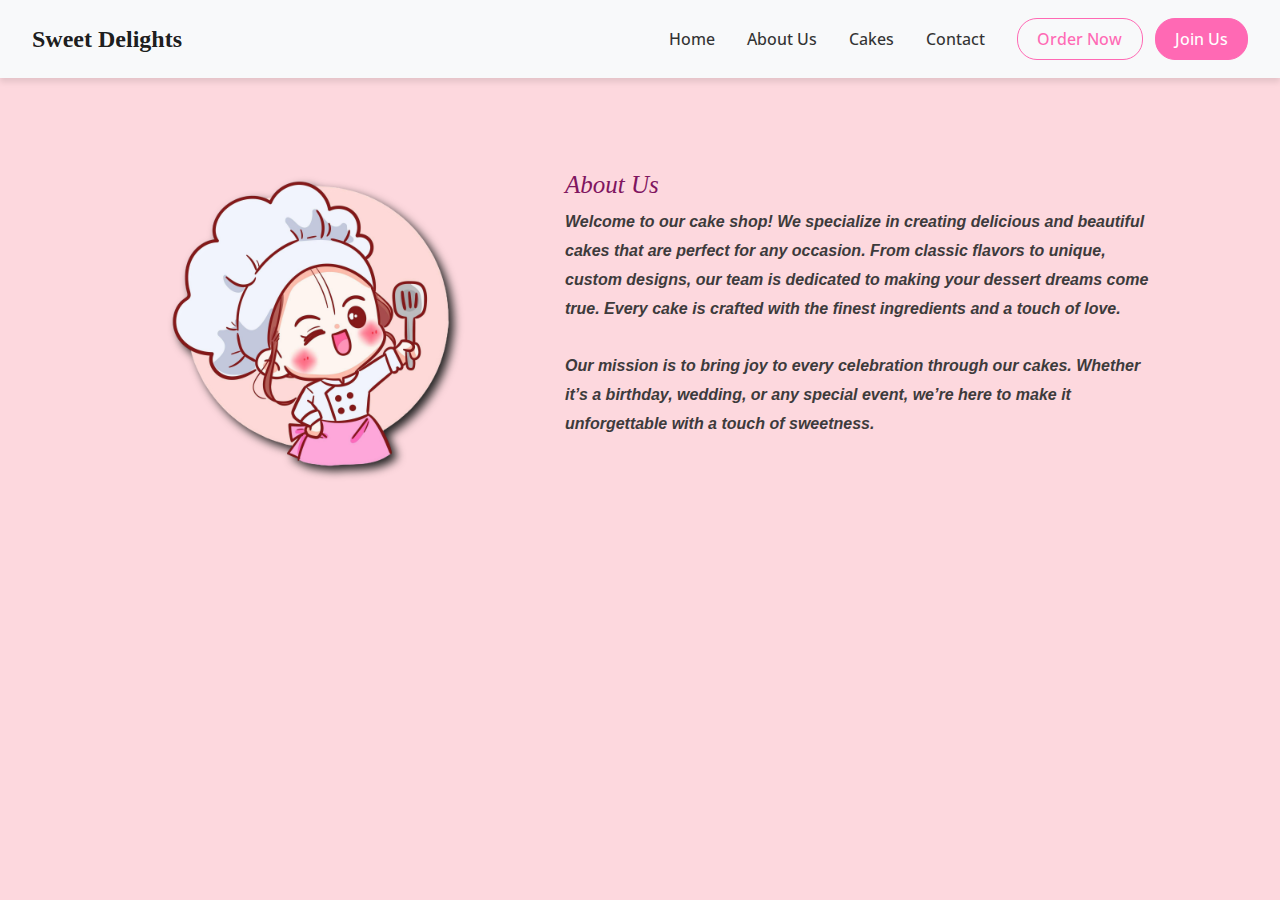
<file: about.html>
<!DOCTYPE html>
<html lang="en">
<head>
  <meta charset="UTF-8">
  <meta name="viewport" content="width=device-width, initial-scale=1.0">
  <title>About Us</title>
  <link rel="stylesheet" href="https://maxcdn.bootstrapcdn.com/bootstrap/4.5.2/css/bootstrap.min.css">
  <link rel="stylesheet" href="nav.css" />
  <link rel="stylesheet" href="styles.css">
  <link href="https://fonts.googleapis.com/css2?family=Open+Sans:wght@300;400;500;600;700&display=swap" rel="stylesheet">
</head>
<header class="header">
  <nav class="navbar navbar-expand-lg navbar-light bg-light py-3 w-100">
    <a class="navbar-brand logo" href="#">Sweet Delights</a>
    <button class="navbar-toggler" type="button" data-toggle="collapse" data-target="#navbarNav" aria-controls="navbarNav" aria-expanded="false" aria-label="Toggle navigation">
        <span class="navbar-toggler-icon"></span>
    </button>
    <div class="collapse navbar-collapse" id="navbarNav">
        <ul class="navbar-nav ml-auto">
            <li class="nav-item">
                <a class="nav-link" href="index.html">Home</a>
            </li>
            <li class="nav-item">
                <a class="nav-link" href="about.html">About Us</a>
            </li>
            <li class="nav-item">
                <a class="nav-link" href="cakes.html">Cakes</a>
            </li>
            <li class="nav-item">
                <a class="nav-link" href="contact.html">Contact</a>
            </li>
        </ul>
        <div class="buttons ml-lg-3">
            <a href="#" class="btn btn-outline-primary mr-2">Order Now</a>
            <a href="#" class="btn btn-primary">Join Us</a>
        </div>
    </div>
</nav>

</header>
<body>
  <div class="about-section">
    <div class="about-image">
      <img src="rb_1600.png" alt="About Us Image">
    </div>
    <div class="about-content">
      <h1 style="font-size:25px;font-family:'DyanaPuff',cursive; color: rgb(128, 21, 96);">About Us</h1>
      <p>Welcome to our cake shop! We specialize in creating delicious and beautiful cakes that are perfect for any occasion. From classic flavors to unique, custom designs, our team is dedicated to making your dessert dreams come true. Every cake is crafted with the finest ingredients and a touch of love.
      <br><br>Our mission is to bring joy to every celebration through our cakes. Whether it’s a birthday, wedding, or any special event, we’re here to make it unforgettable with a touch of sweetness.</p>
    </div>
  </div>
</body>
</html>
</file>
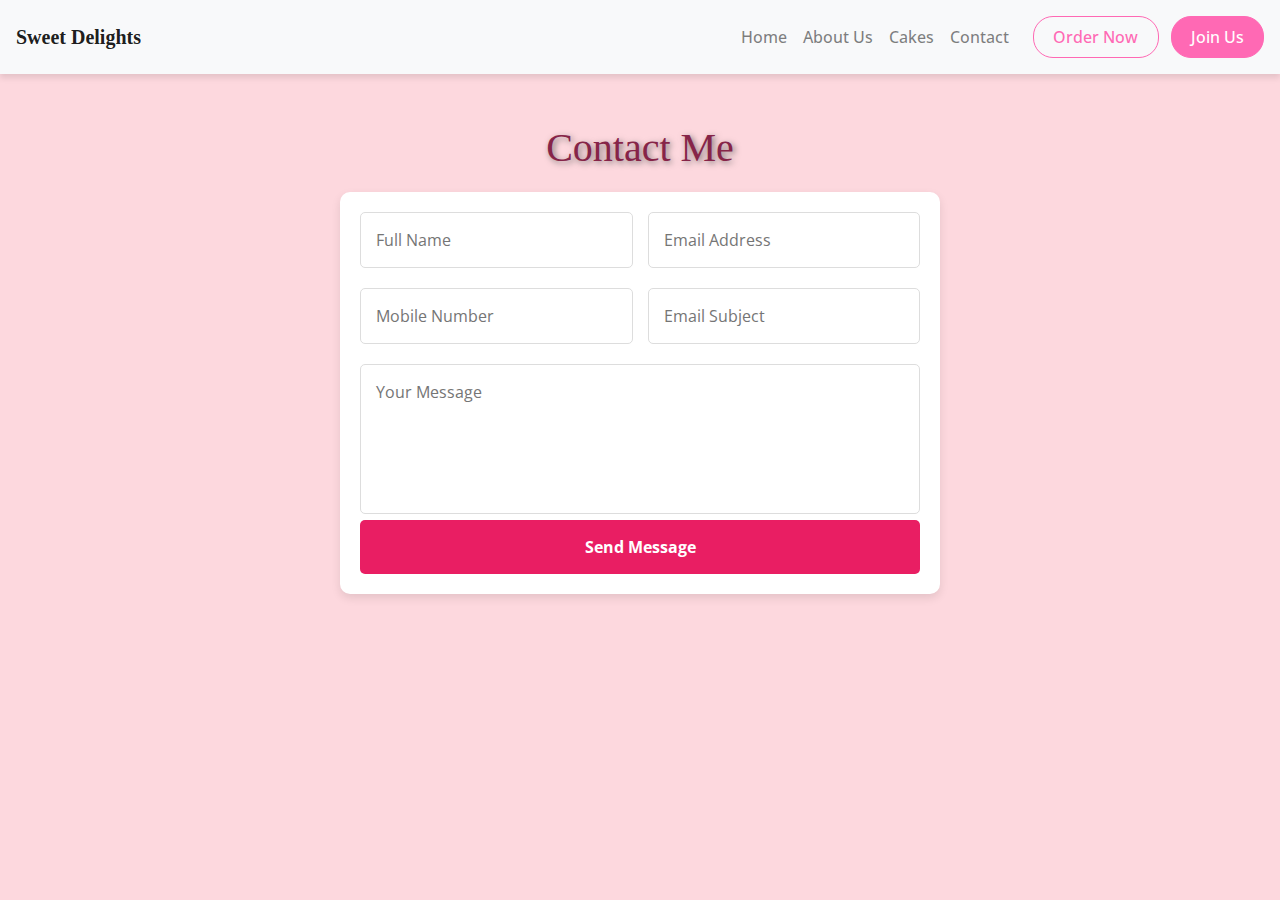
<file: contact.html>
<!DOCTYPE html>
<html lang="en">
  <head>
    <meta charset="UTF-8" />
    <meta name="viewport" content="width=device-width, initial-scale=1.0" />
    <title>Sweet Treats - Cakes for Every Occasion</title>
    <link rel="stylesheet" href="styles.css" />
    <link rel="stylesheet" href="nav.css" />
    <link rel="stylesheet" href="https://maxcdn.bootstrapcdn.com/bootstrap/4.5.2/css/bootstrap.min.css">
  </head>
  <body>

    <header class="header">
      <nav class="navbar navbar-expand-lg navbar-light bg-light py-3 w-100">
        <a class="navbar-brand logo" href="#">Sweet Delights</a>
        <button class="navbar-toggler" type="button" data-toggle="collapse" data-target="#navbarNav" aria-controls="navbarNav" aria-expanded="false" aria-label="Toggle navigation">
            <span class="navbar-toggler-icon"></span>
        </button>
        <div class="collapse navbar-collapse" id="navbarNav">
            <ul class="navbar-nav ml-auto">
                <li class="nav-item">
                    <a class="nav-link" href="index.html">Home</a>
                </li>
                <li class="nav-item">
                    <a class="nav-link" href="about.html">About Us</a>
                </li>
                <li class="nav-item">
                    <a class="nav-link" href="cakes.html">Cakes</a>
                </li>
                <li class="nav-item">
                    <a class="nav-link" href="contact.html">Contact</a>
                </li>
            </ul>
            <div class="buttons ml-lg-3">
                <a href="#" class="btn btn-outline-primary mr-2">Order Now</a>
                <a href="#" class="btn btn-primary">Join Us</a>
            </div>
        </div>
    </nav>
    
      
    </header>
<section class="contact" id="contact">
    <h2 class="heading">Contact Me</h2>
    <form
action="https://formspree.io/f/mrbgkgqw"
method="POST"
>
                  
        
      <div class="input-box">
        <input type="text" placeholder="Full Name" name="Name"/>
        <input type="email" placeholder="Email Address"name="Mail_address" />
      </div>
      <div class="input-box">
        <input type="number" placeholder="Mobile Number"name="Contact_no" />
        <input type="text" placeholder="Email Subject"name="Mail_Subject" />
      </div>
      <textarea
        name=""
        id=""
        cols="30"
        rows="10"
        placeholder="Your Message"
      ></textarea>
      <input type="submit" value="Send Message" class="btn" name="Message"/>
    </form>
  </section>
  </body>
</html>
</file>
<file: nav.css>
/* General Navbar Styling */
.header {
    width: 100%;
    box-shadow: 0 4px 6px rgba(0, 0, 0, 0.1);
    position: relative;
    z-index: 1000;
}

.navbar {
    background-color: #fff;
    padding: 1rem 2rem;
}

.navbar-brand {
    font-family: 'Sevillana', cursive;
    font-size: 1.5rem;
    color: #ff69b4;
    font-weight: bold;
}

.navbar-toggler {
    border: none;
    outline: none;
}

.navbar-toggler-icon {
    color: #ff69b4;
}

.navbar-collapse {
    justify-content: flex-end;
}

.navbar-nav .nav-item .nav-link {
    color: #333;
    font-weight: 500;
    padding: 0.5rem 1rem;
    transition: color 0.3s;
}

.navbar-nav .nav-item .nav-link:hover {
    color: #ff69b4;
}

/* Button Styling */
.buttons .btn {
    border-radius: 20px;
    padding: 0.5rem 1.2rem;
    font-weight: 500;
    transition: all 0.3s ease;
}

.buttons .btn-outline-primary {
    color: #ff69b4;
    border-color: #ff69b4;
}

.buttons .btn-outline-primary:hover {
    background-color: #ff69b4;
    color: #fff;
}

.buttons .btn-primary {
    background-color: #ff69b4;
    border-color: #ff69b4;
    color: #fff;
}

.buttons .btn-primary:hover {
    background-color: #ff4081;
    border-color: #ff4081;
}

/* Responsive Adjustments */
@media (max-width: 991px) {
    .navbar-nav {
        text-align: center;
    }
    .buttons {
        display: flex;
        justify-content: center;
        margin-top: 1rem;
    }
}
</file>
<file: styles.css>
/* Importing Google font - Open Sans */
@import url("https://fonts.googleapis.com/css2?family=Open+Sans:wght@300;400;500;600;700&display=swap");

* {
  margin: 0;
  padding: 0;
  box-sizing: border-box;
  font-family: "Open Sans", sans-serif;
}

body {
  height: 100vh;
  width: 100%;
  background-color: rgb(253, 216, 222) !important;
  transition: background-color 0.3s ease;
}

.header {
  position: fixed;
  top: 0;
  left: 0;
  width: 100%;
  z-index: 10;
}

html {
  scroll-behavior: smooth;
}

.hero-section {
  display: flex;
  justify-content: space-evenly;
  align-items: center;
  height: 95vh;
  padding: 0 15px;
  max-width: 1200px;
  margin: 0 auto;
  margin-top: 20px;
}

.hero-section .hero {
  max-width: 50%;
  color: #fff;
}

.hero h1 {
  font-size: 2.5rem;
  margin-bottom: 20px;
  color: white;
  text-shadow: 2px 2px 4px #000000;
  line-height: 3.7rem;
}

.hero p {
  font-size: 1rem;
  font-weight: 800;
  line-height: 1.7;
  margin-bottom: 20px;
  color: #3d3b3c;
}

.hero-section .img img {
  width: 400px;
  border-radius: 20px;
  max-width: 100%;
  filter: drop-shadow(5px 5px 5px #222);
  transition: transform 0.3s ease, box-shadow 0.3s ease;
}

.hero-section .img img:hover {
  transform: scale(1.05);
  border-color: #d68cbe;
}

.hero-section .buttons {
  margin-top: 40px;
}

.hero-section .buttons a {
  background-color: #ee3b62;
  border-radius: 10px;
  margin-left: 20px;
  margin-top: 30px;
  padding: 12px 23px;
  cursor: pointer;
  font-size: 1rem;
  color: #fffdfd;
  text-align: center;
  font-weight: 600;
  transition: background-color 0.3s ease;
  border-color: #000000;
  box-shadow: 2px 2px 4px rgb(61, 60, 60);
}

.hero-section .buttons a:hover {
  background-color: #cc66a5;
}

.button {
  background-color: #ee3b62;
  border-radius: 10px;
  margin-left: 20px;
  margin-top: 30px;
  padding: 10px;
  cursor: pointer;
  font-size: 1rem;
  color: #fffdfd;
  text-align: center;
  font-weight: 600;
  transition: background-color 0.3s ease;
  max-height: fit-content;
  box-shadow: 2px 2px 4px rgb(107, 107, 107);
  
}

.button:hover {
  background-color: #ca74a2;
}


#menu-toggle {
  display: block !important;
  background: #ff69b4 !important;
  color: white !important;
  padding: 10px 15px !important;
  border: none !important;
  border-radius: 5px !important;
  cursor: pointer !important;
  font-size: 16px !important;
}

.btn-custom-size {
  padding: 10px 20px;
  font-size: 14px;
}

#hey-btn {
  font-size: 1.8rem;
  color: #fff;
  cursor: pointer;
  display: none;
  order: 1;
}

.links {
  display: flex;
  gap: 15px;
}

/* Our Cakes */
#cakes {
  text-align: center;
  padding: 20px;
  color: #501741;
  margin-top: 30px;
}

#cake-list {
  display: grid;
  grid-template-columns: repeat(auto-fit, minmax(120px, 1fr));
  gap: 30px;
  padding: 20px;
  color: #3b192a;
}

.cake-item {
  border-radius: 10px;
  padding: 10px;
  transition: transform 0.3s;
  text-align: center;
}

.cake-item img {
  width: 100%;
  border-radius: 10px;
  height: auto;
}

.cake-item h3 {
  font-size: 1rem;
  color: #501741;
}

.cake-item:hover {
  transform: scale(1.05);
}

/* Cake Gallery */
.gallery-container {
  text-align: center;
  padding: 40px 20px;
}

.gallery-container h1 {
  font-size: 2.5rem;
  margin-bottom: 40px;
  margin-top: 80px;
  color: #862448;
  font-family: 'DyanaPuff', cursive;
  text-shadow: 2px 2px 4px #9b9b9b;
}

.cake-gallery {
  display: grid;
  grid-template-columns: repeat(auto-fit, minmax(200px, 1fr));
  gap: 20px;
  padding: 20px;
  max-width: 1200px;
  margin: 0 auto;
  margin-top: 30px;
}

.cake-item {
  display: flex;
  flex-direction: column;
  justify-content: space-between;
  background-color: #fff;
  border-radius: 10px;
  padding: 15px;
  text-align: center;
  box-shadow: 0 4px 8px rgba(0, 0, 0, 0.2);
  transition: transform 0.3s;
  height: 100%;
}

.cake-item img {
  width: 100%;
  height: 180px;
  border-radius: 10px;
  margin-bottom: 10px;
}

.cake-item h3 {
  font-size: 1.2rem;
  color: #8e3d5d;
  margin-bottom: 8px;
}

.cake-item p {
  font-size: 0.9rem;
  color: #555;
  margin-bottom: 10px;
}

.price {
  margin-top: auto;
  font-weight: bold;
  color: #d2691e;
  text-align: left;
  font-size: 1rem;
  padding-top: 8px;
}

/* About Section */
.about-section {
  display: flex;
  align-items: center;
  justify-content: space-around;
  padding: 50px;
  max-width: 1200px;
  margin: 0 auto;
}

.about-image img {
  width: 400px;
  height: auto;
  border-radius: 10px;
  filter: drop-shadow(5px 5px 5px #222);
  margin-top: 110px;
}

.about-content {
  max-width: 600px;
  color: #3d3b3c;
  text-align: left;
  line-height: 86px;
  max-height: 100%;
  font-style: italic;
  margin-top: 95px;
}

.about-content h2 {
  font-size: 2.5rem;
  margin-bottom: 20px;
}

.about-content p {
  font-size: 1rem;
  line-height: 1.8;
  font-weight: 600;
  font-family: 'Segoe UI', Tahoma, Geneva, Verdana, sans-serif;
}

.about-content ul {
  list-style-type: disc;
  margin-left: 20px;
}

/* Footer */
footer {
  text-align: center;
  padding: 20px;
  background-color: #d68cbe;
  color: #fff;
  position: relative;
  bottom: 0;
  width: 100%;
}

/* Contact Section Styling */
.contact-section {
  padding: 3rem 0;
  text-align: center;
  color: #333;
}

.section-title {
  font-size: 2rem;
  color: #ff69b4;
  margin-bottom: 1rem;
  font-family: 'Sevillana', cursive;
}

.section-description {
  font-size: 1rem;
  color: #555;
  margin-bottom: 2rem;
}

.contact-form {
  max-width: 500px;
  margin: 0 auto;
}

.contact-input,
.contact-message {
  width: 100%;
  padding: 1rem;
  margin-bottom: 1rem;
  border: 1px solid #ddd;
  border-radius: 5px;
  font-size: 1rem;
}

.contact-input:focus,
.contact-message:focus {
  border-color: #ff69b4;
  outline: none;
}

.contact-submit {
  padding: 0.7rem 2rem;
  background-color: #ff69b4;
  color: #fff;
  border: none;
  border-radius: 20px;
  cursor: pointer;
  font-size: 1rem;
  transition: background-color 0.3s;
}

.contact-submit:hover {
  background-color: #ff4081;
}

.feedback {
  color: #e63946;
  font-size: 14px;
  margin-top: 10px;
  font-style: italic;
}

/* Reviewer Cards */
.review-card {
  display: flex;
  flex-direction: column;
  align-items: center;
  background-color: #fff;
  padding: 1.5rem;
  border: 1px solid #ddd;
  border-radius: 10px;
  width: 280px;
  box-shadow: 0 4px 6px rgba(0, 0, 0, 0.1);
  text-align: center;
}

.reviewer-img {
  width: 80px;
  height: 80px;
  border-radius: 50%;
  object-fit: cover;
  margin-bottom: 1rem;
}

/* Reviews Section */
.reviews-section {
  padding: 3rem 1rem;
  text-align: center;
}

.reviews-container {
  display: flex;
  flex-wrap: wrap;
  gap: 1.5rem;
  justify-content: center;
}

.review-text {
  color: #555;
  font-size: 1rem;
  margin-bottom: 1rem;
}

.reviewer-name {
  font-weight: bold;
  color: #333;
  margin-bottom: 0.5rem;
}

.star-rating {
  color: #ff69b4;
}

/* Contact Form Full Section */
.contact {
  padding: 50px 20px;
  text-align: center;
}

.contact .heading {
  font-size: 2.5em;
  color: #862448;
  margin-bottom: 20px;
  font-family: 'DyanaPuff', cursive;
  text-shadow: 2px 2px 6px rgb(117, 113, 113);
}

.contact form {
  max-width: 600px;
  margin: 0 auto;
  padding: 20px;
  background-color: #ffffff;
  border-radius: 10px;
  box-shadow: 0 4px 10px rgba(0, 0, 0, 0.1);
}

.contact .input-box {
  display: flex;
  gap: 15px;
  margin-bottom: 20px;
}

.contact .input-box input,
.contact textarea {
  width: 100%;
  padding: 15px;
  border: 1px solid #ddd;
  border-radius: 5px;
  font-size: 1em;
}

.contact textarea {
  resize: none;
  height: 150px;
}

.contact .btn {
  width: 100%;
  padding: 15px;
  border: none;
  border-radius: 5px;
  background-color: #e91e63;
  color: #ffffff;
  font-size: 1em;
  font-weight: bold;
  cursor: pointer;
  transition: background-color 0.3s;
}

.contact .btn:hover {
  background-color: #d81b60;
}

/* Responsive Enhancements */
@media (max-width: 1024px) {
  .hero-section {
    flex-direction: column;
    height: auto;
    text-align: center;
    padding-top: 80px;
  }

  .hero-section .hero,
  .about-content {
    max-width: 100%;
    margin-bottom: 20px;
  }

  .about-section {
    flex-direction: column;
    text-align: center;
    padding: 30px 20px;
  }

  .about-image img {
    width: 90%;
    margin-bottom: 20px;
  }

  .contact .input-box {
    flex-direction: column;
  }

  .cake-gallery {
    grid-template-columns: repeat(auto-fit, minmax(150px, 1fr));
    gap: 20px;
  }

  .reviews-container {
    flex-direction: column;
    gap: 20px;
  }
}

@media (max-width: 576px) {
  .hero h1,
  .about-content h2,
  .contact .heading {
    font-size: 1.8rem;
  }

  .hero p,
  .about-content p {
    font-size: 0.95rem;
  }

  .gallery-container h1 {
    font-size: 1.6rem;
  }

 /*.logo {
  font-family: 'Playwrite GB S', cursive;
  font-size: 1.8rem !important;
  background: linear-gradient(to top left, #ff75c3, #ff477e, #d095db, #ff9cc5, #f37bb3, #cd93ff);
  background-clip: text;
  -webkit-background-clip: text;
  color: transparent;
  -webkit-text-fill-color: transparent;
  display: inline-block;
}*/

  .review-card {
    width: 100%;
  }
}
@media (max-width: 768px) {
  .hero-section {
    flex-direction: column;
    align-items: center;
  }

  .hero-section .img img {
    width: 90%;
    max-width: 400px;
  }

  .hero h1 {
    font-size: 2rem;
  }

  .hero p {
    font-size: 0.9rem;
  }

  .cake-item h3 {
    font-size: 0.9rem;
  }
}
</file>
